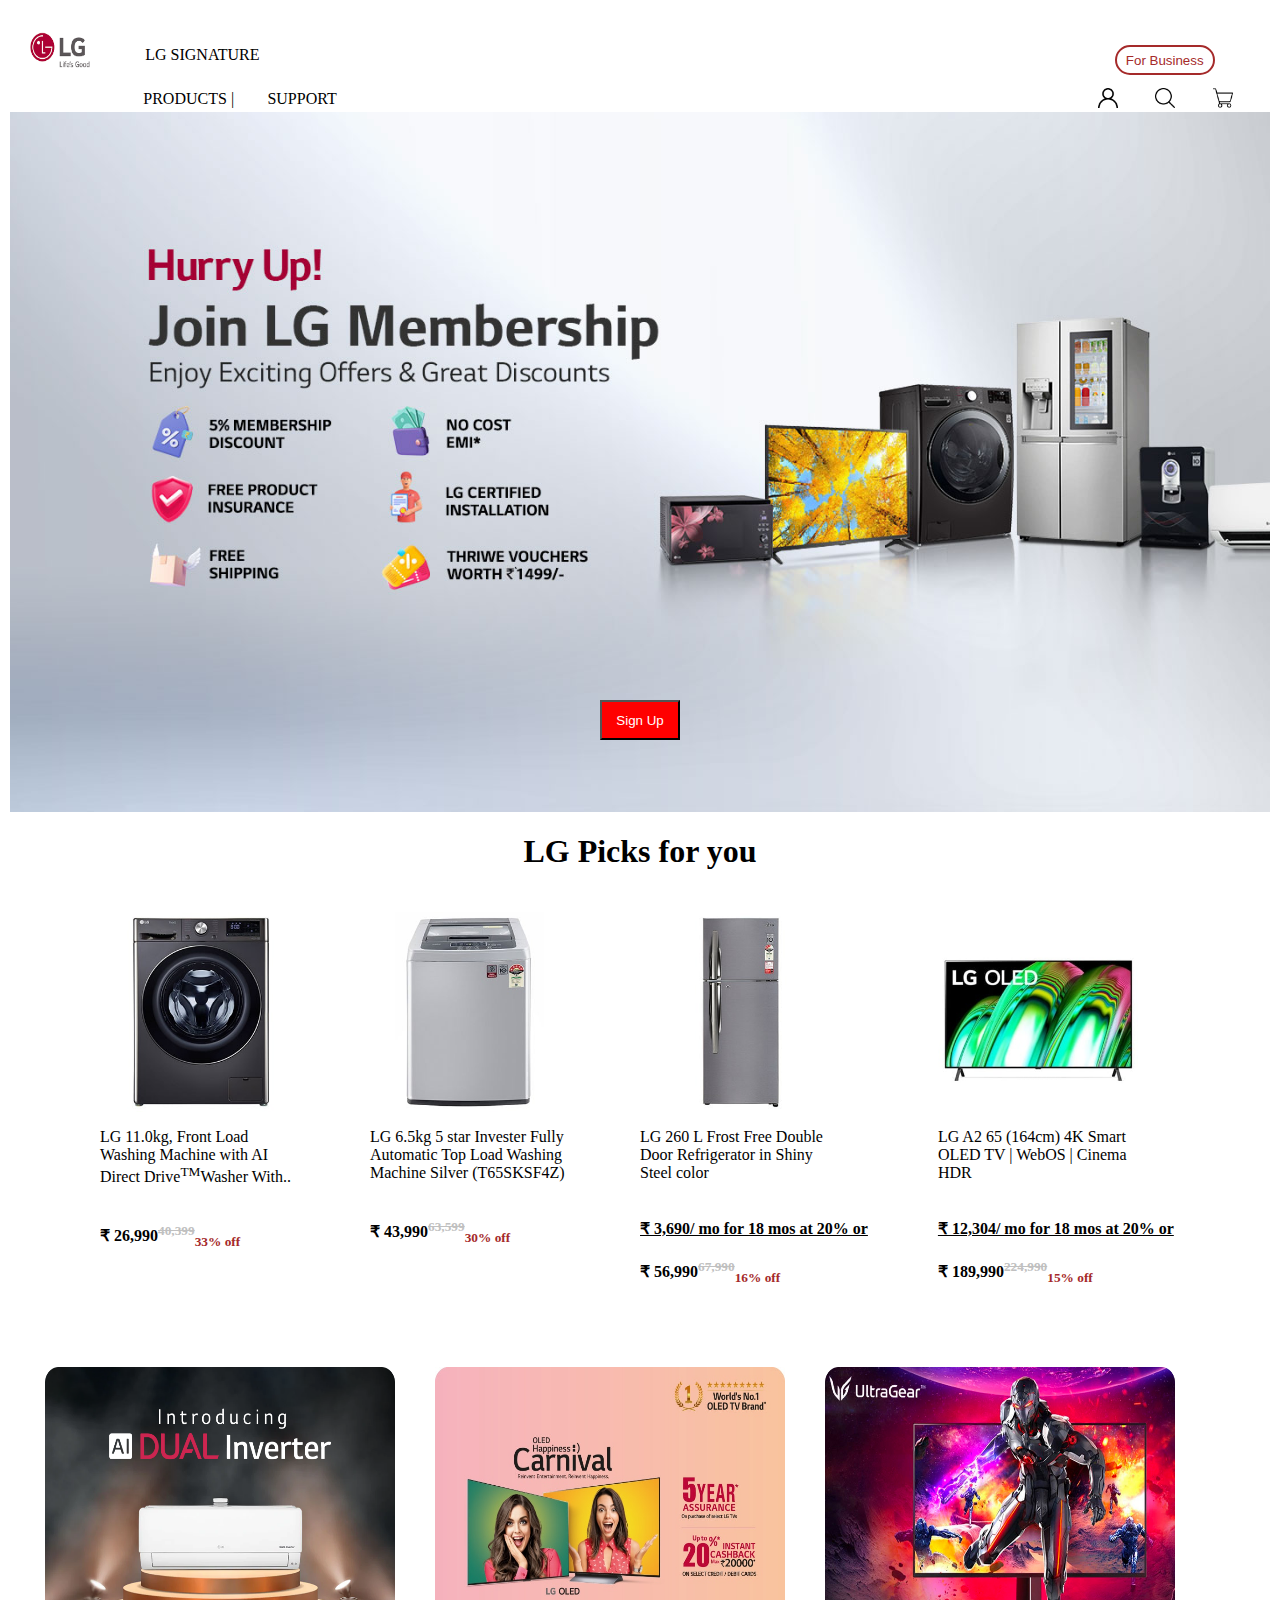
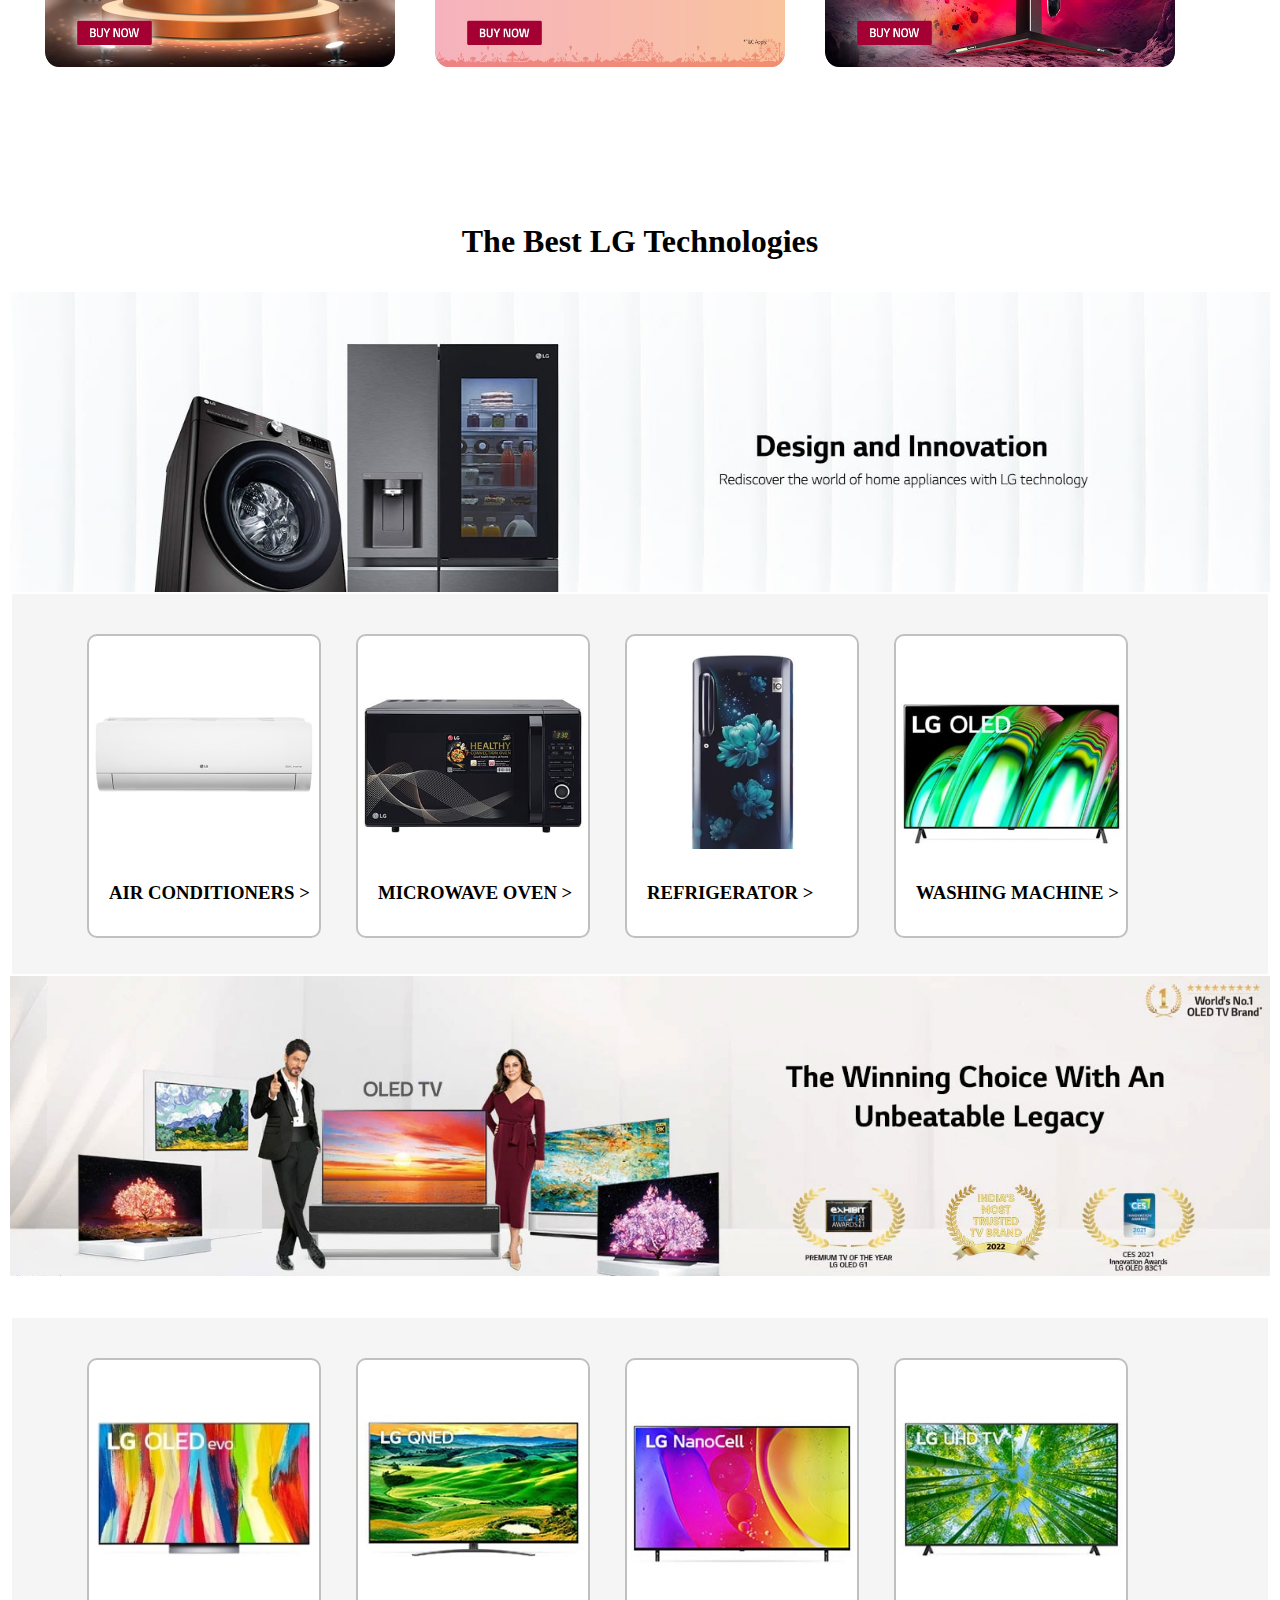
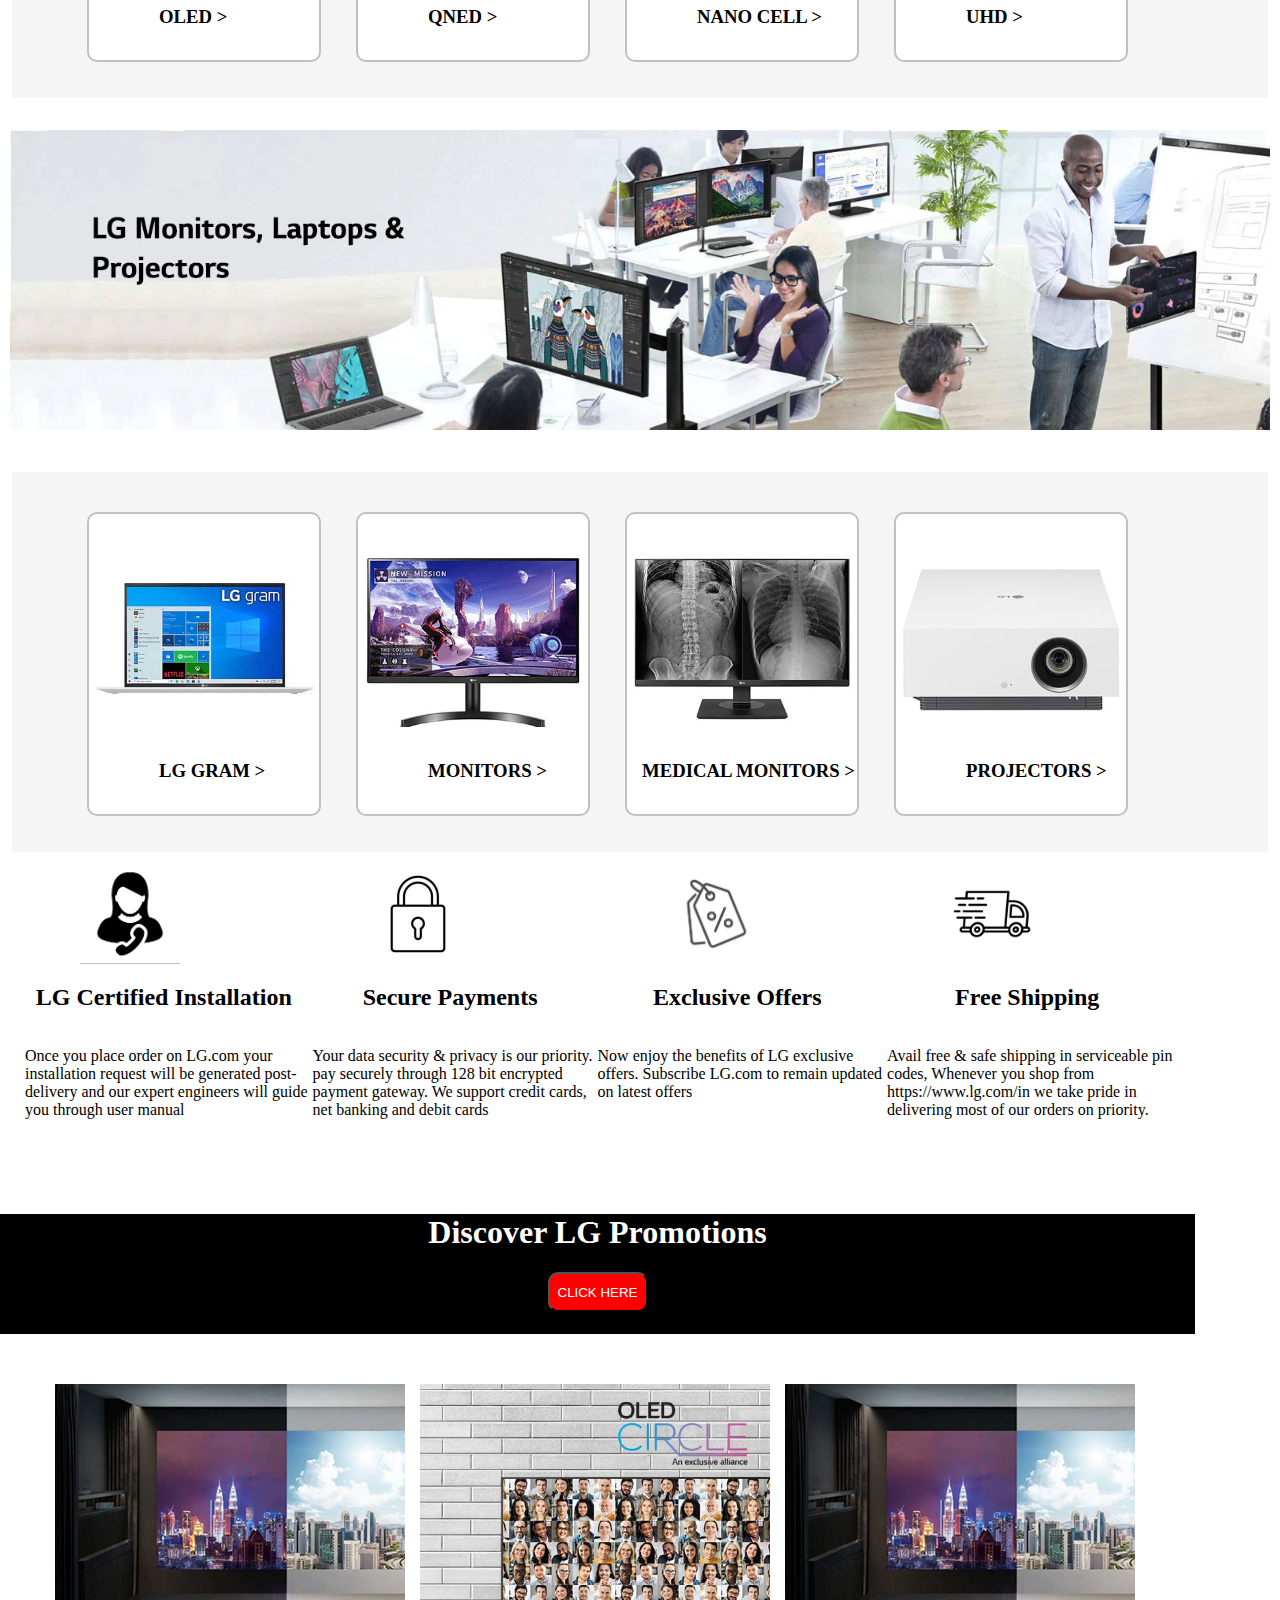
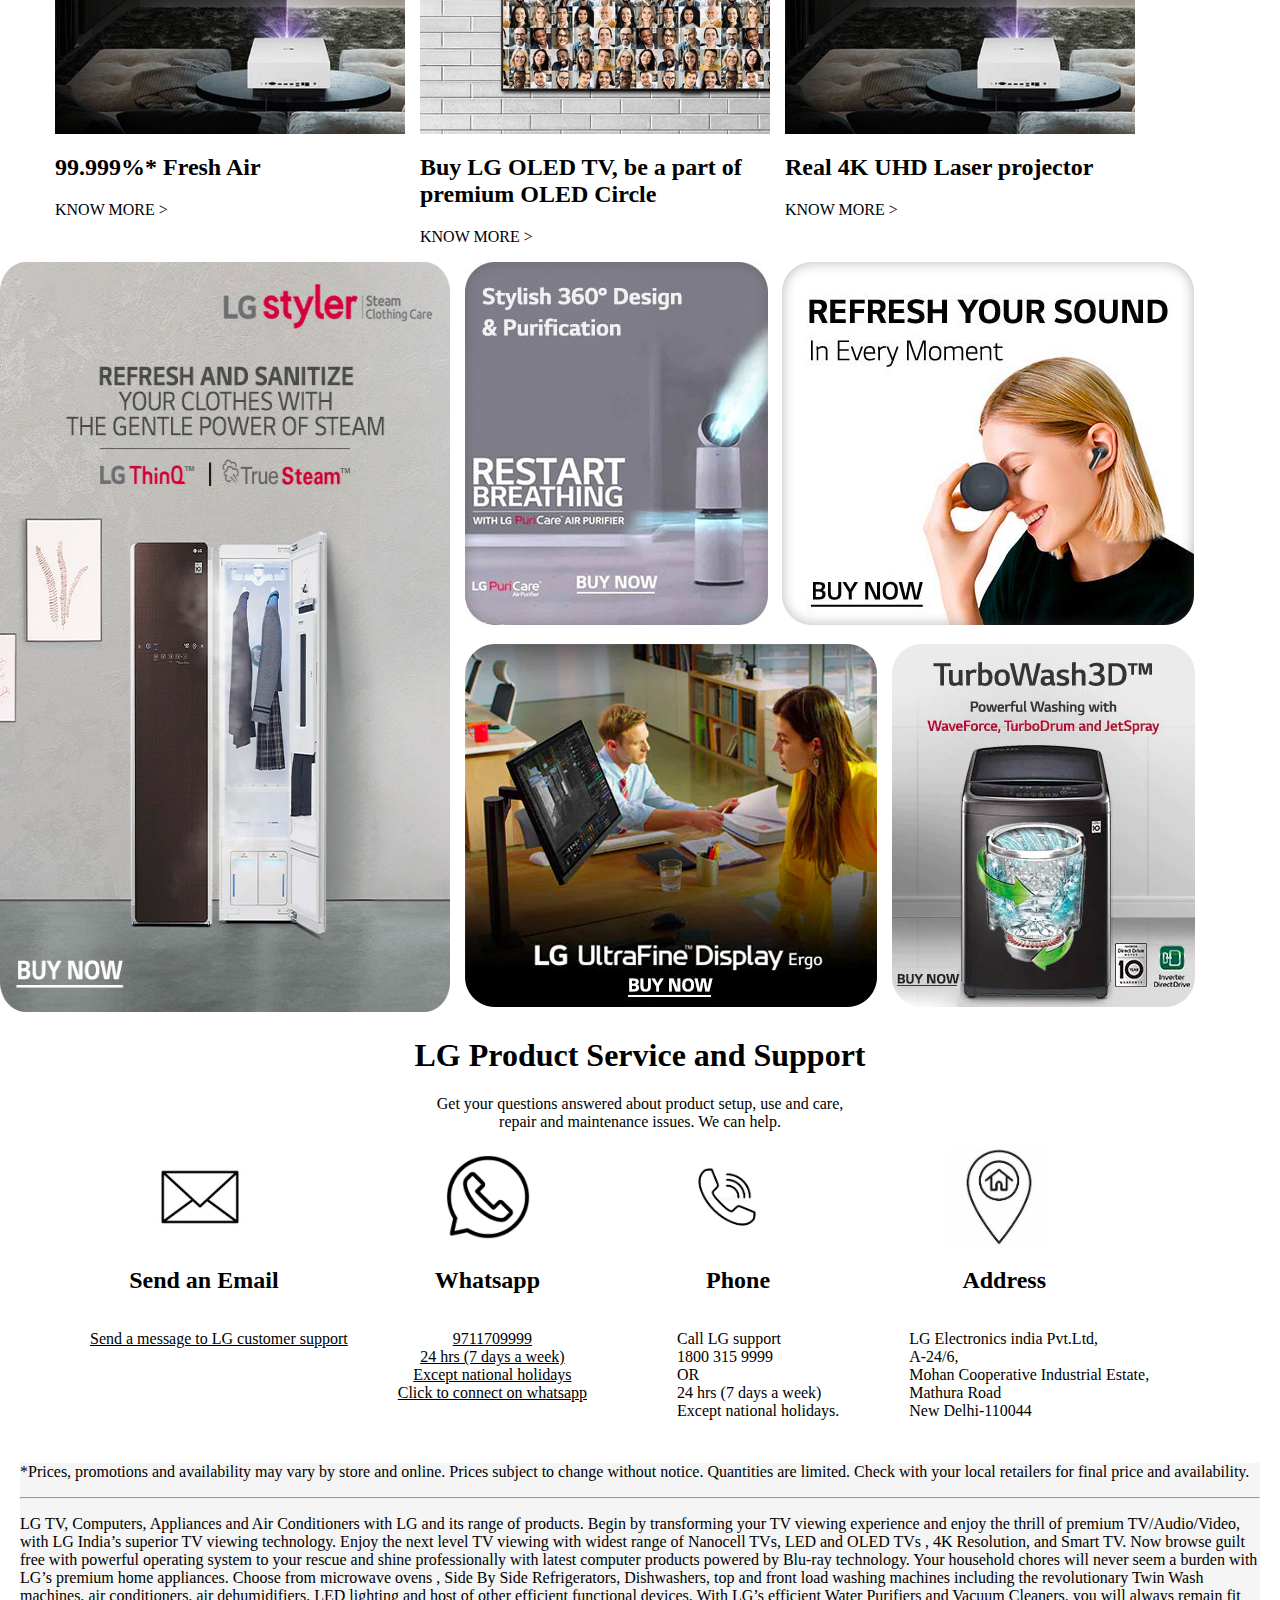
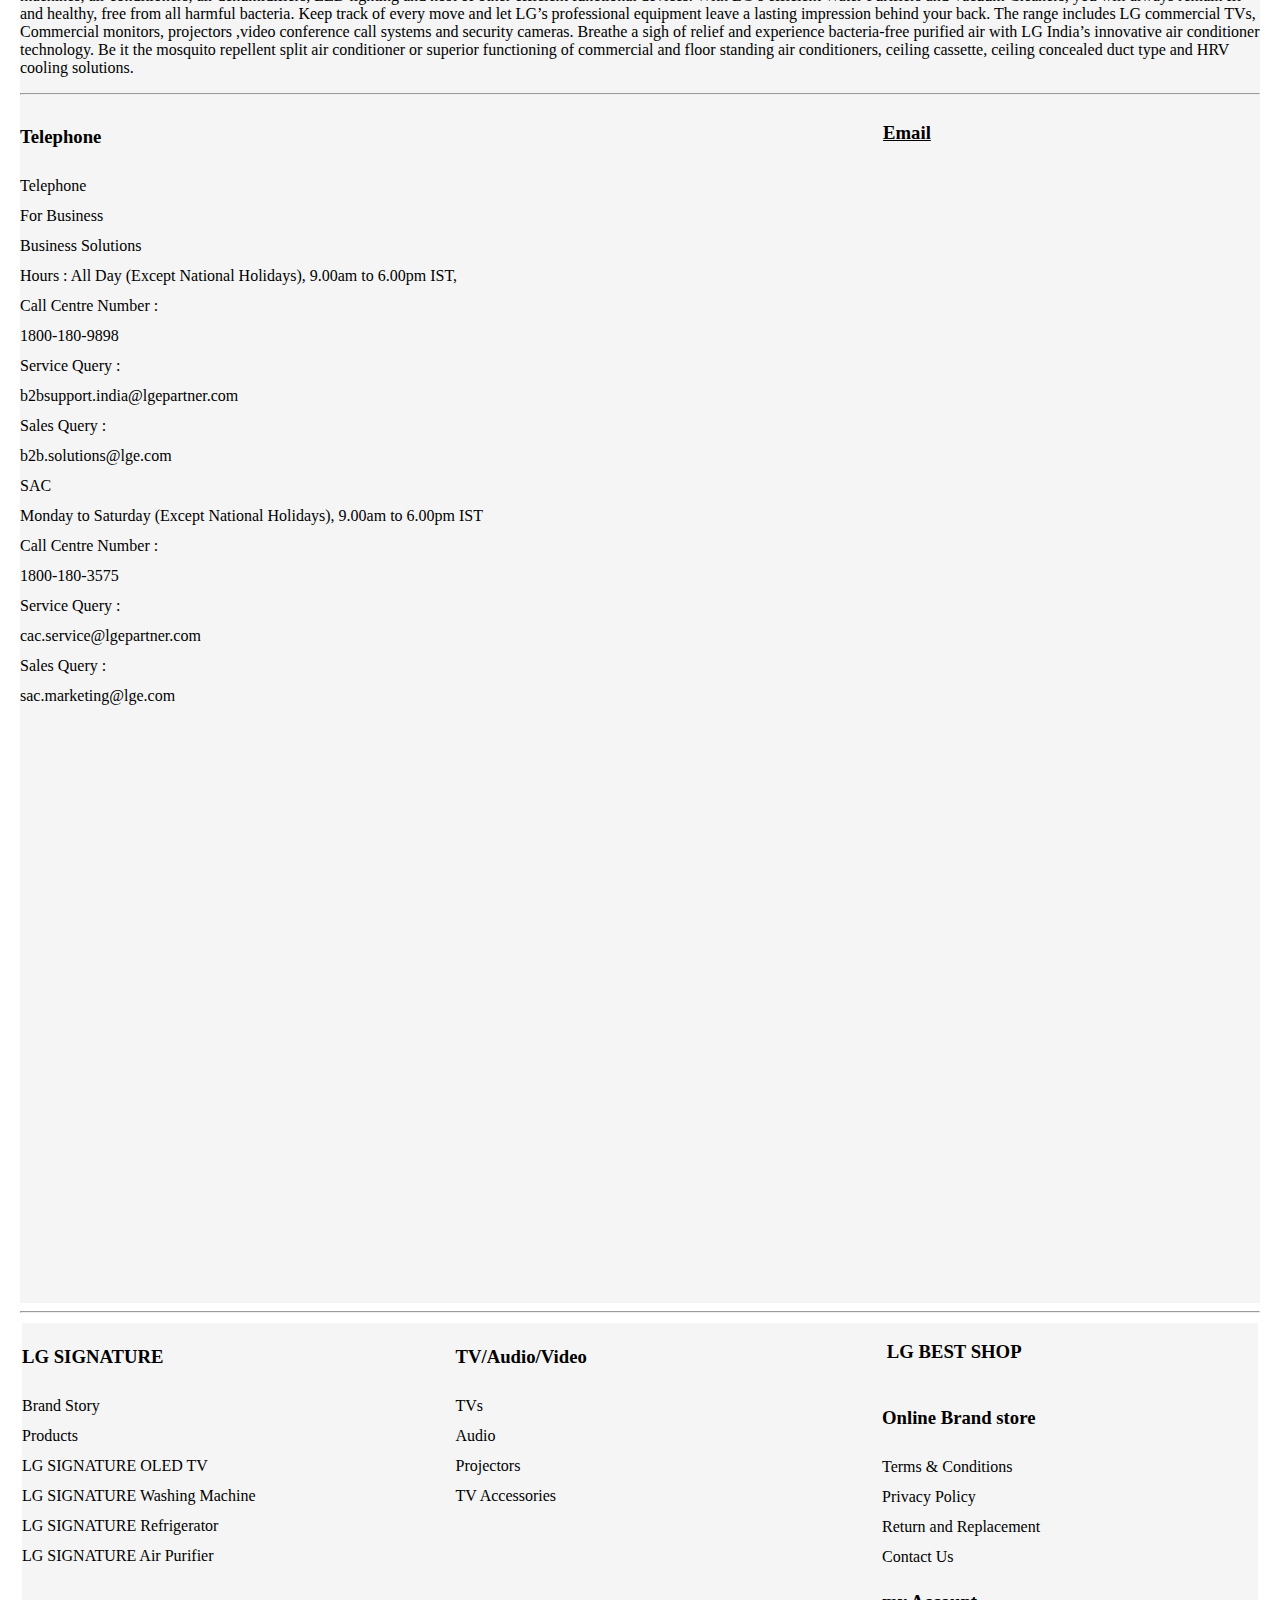
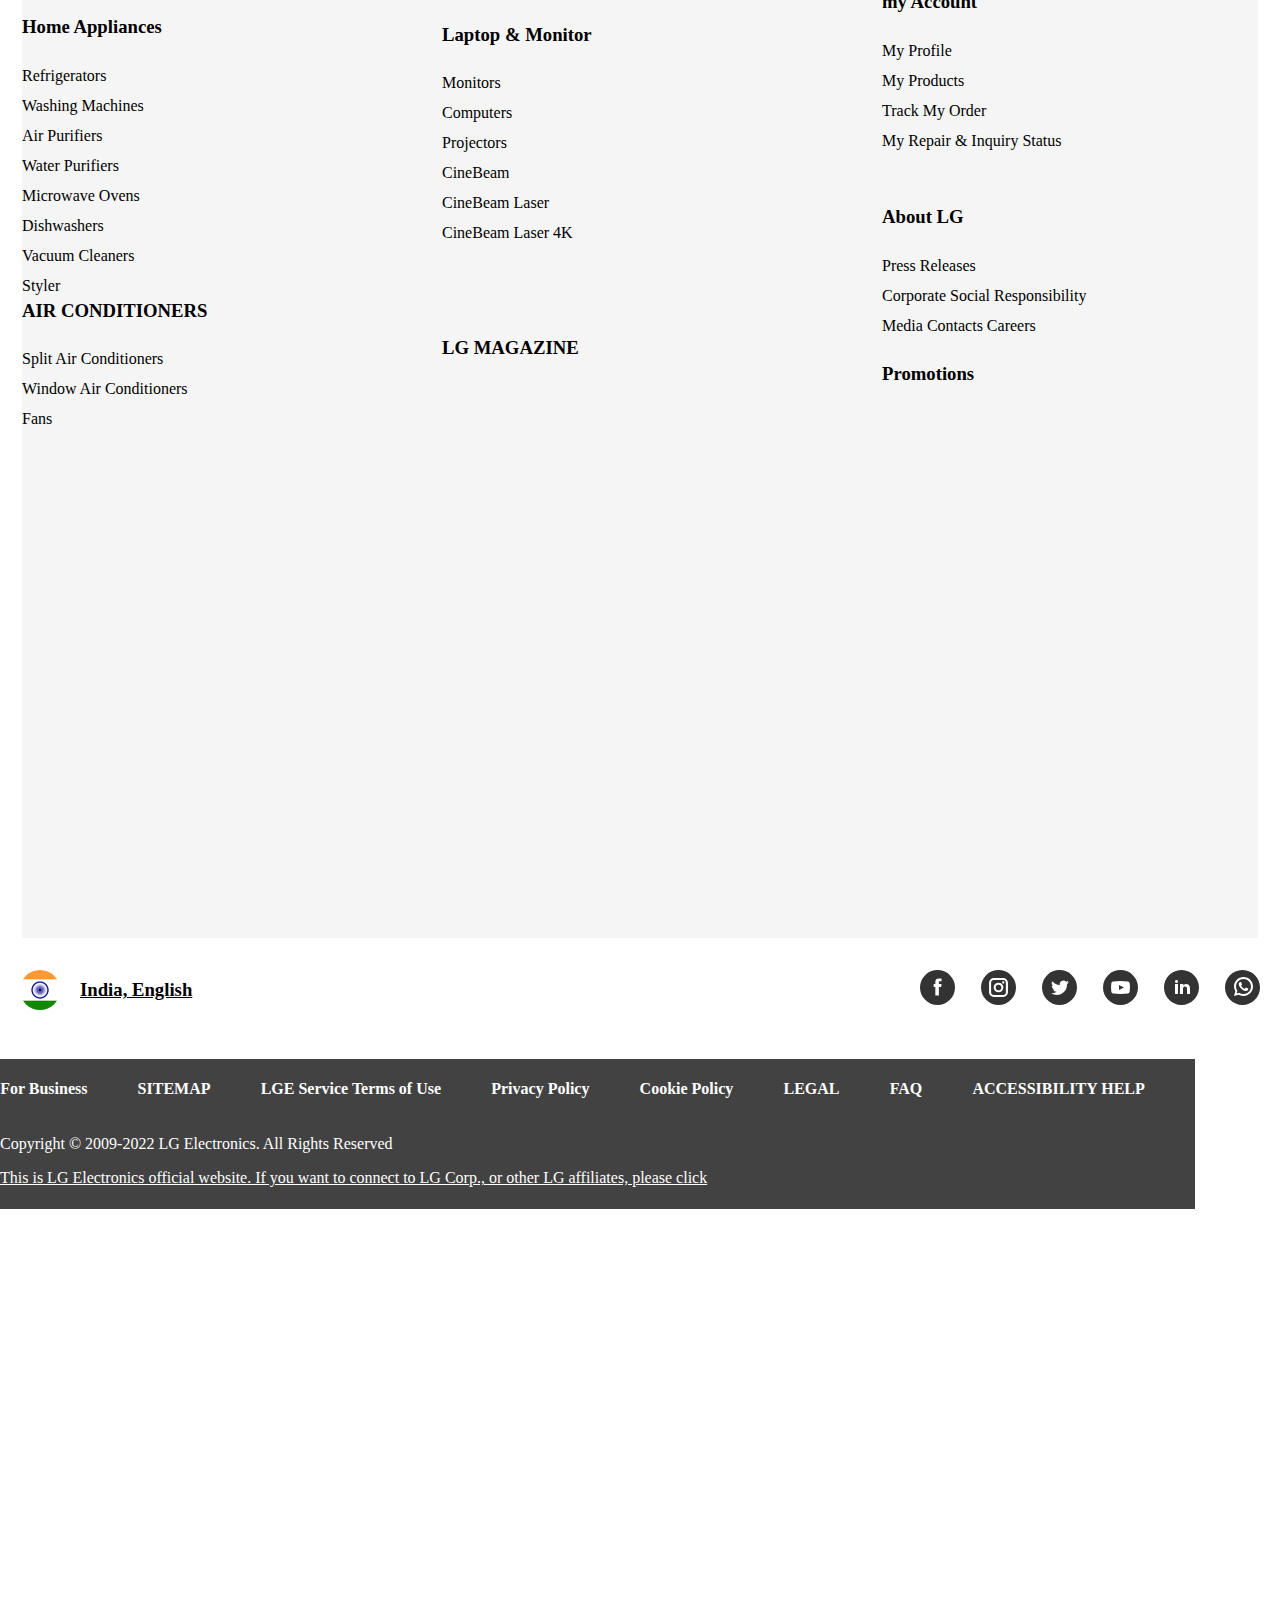
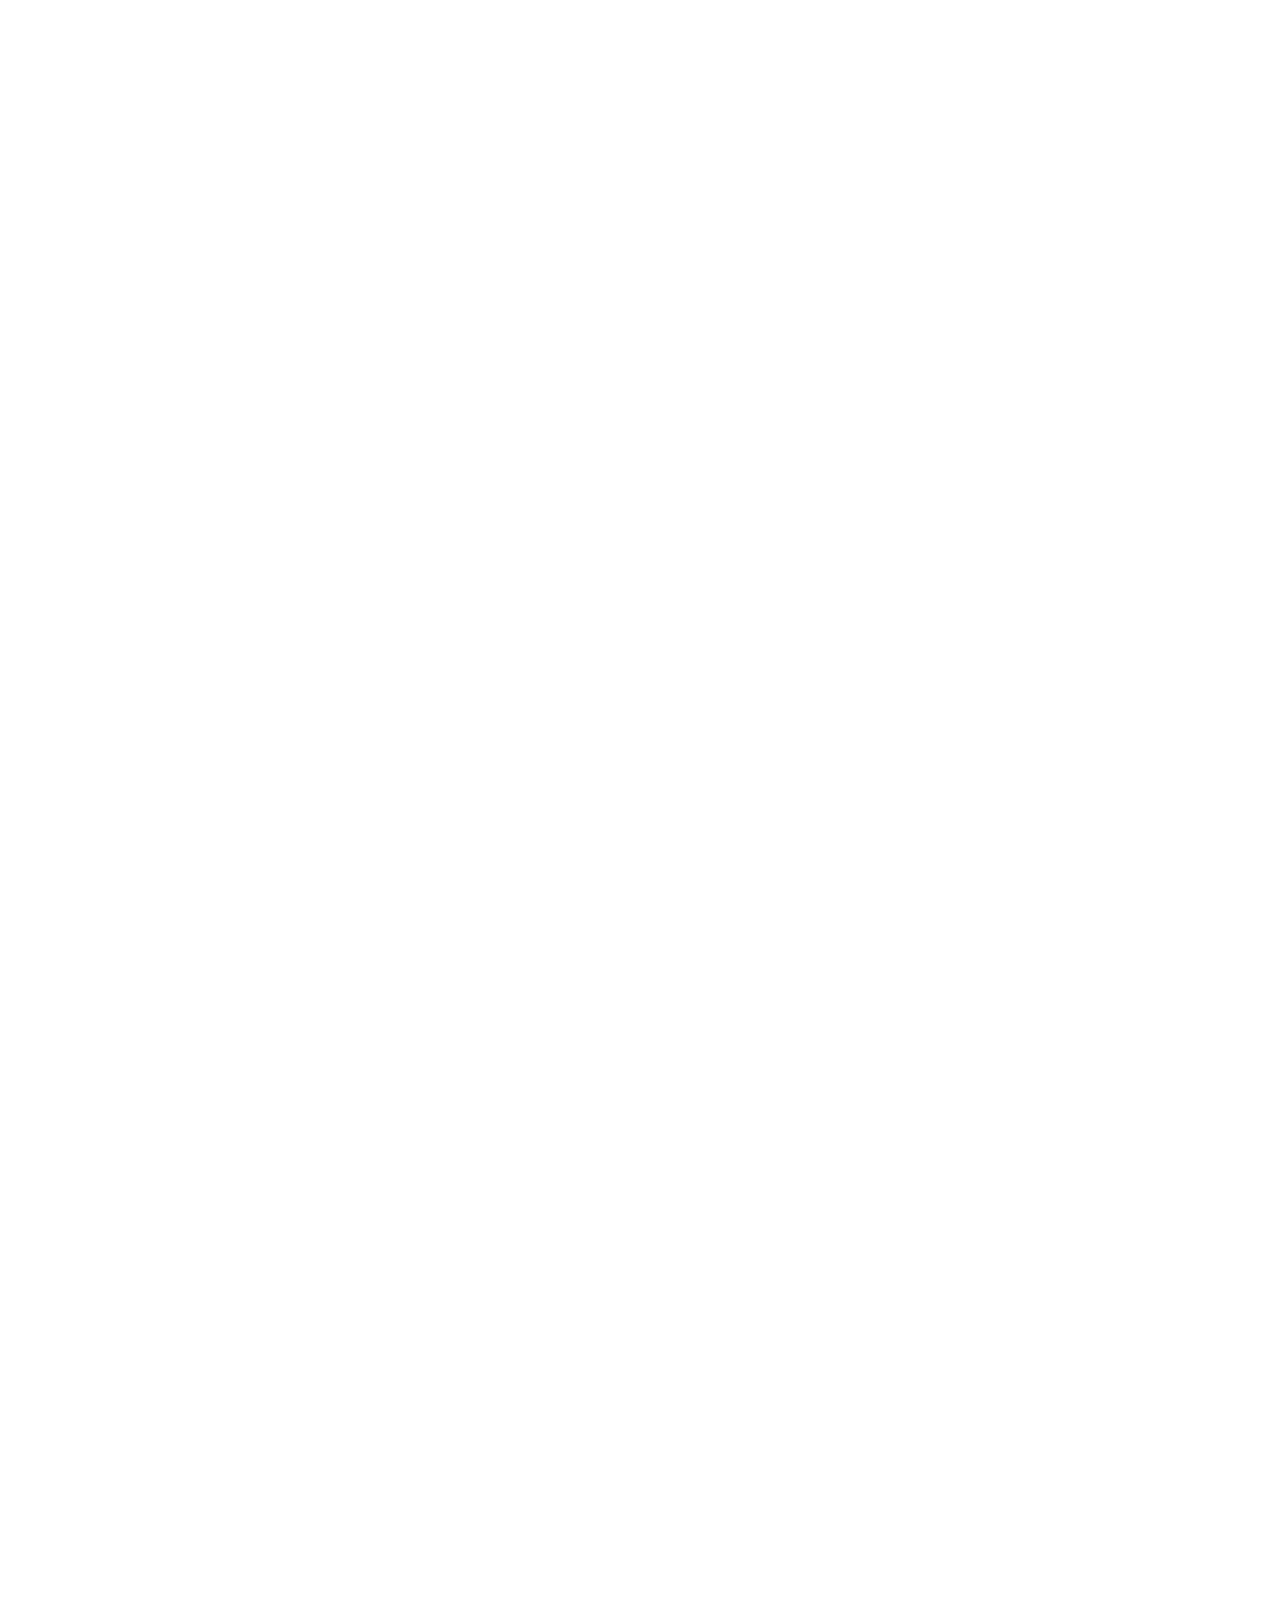
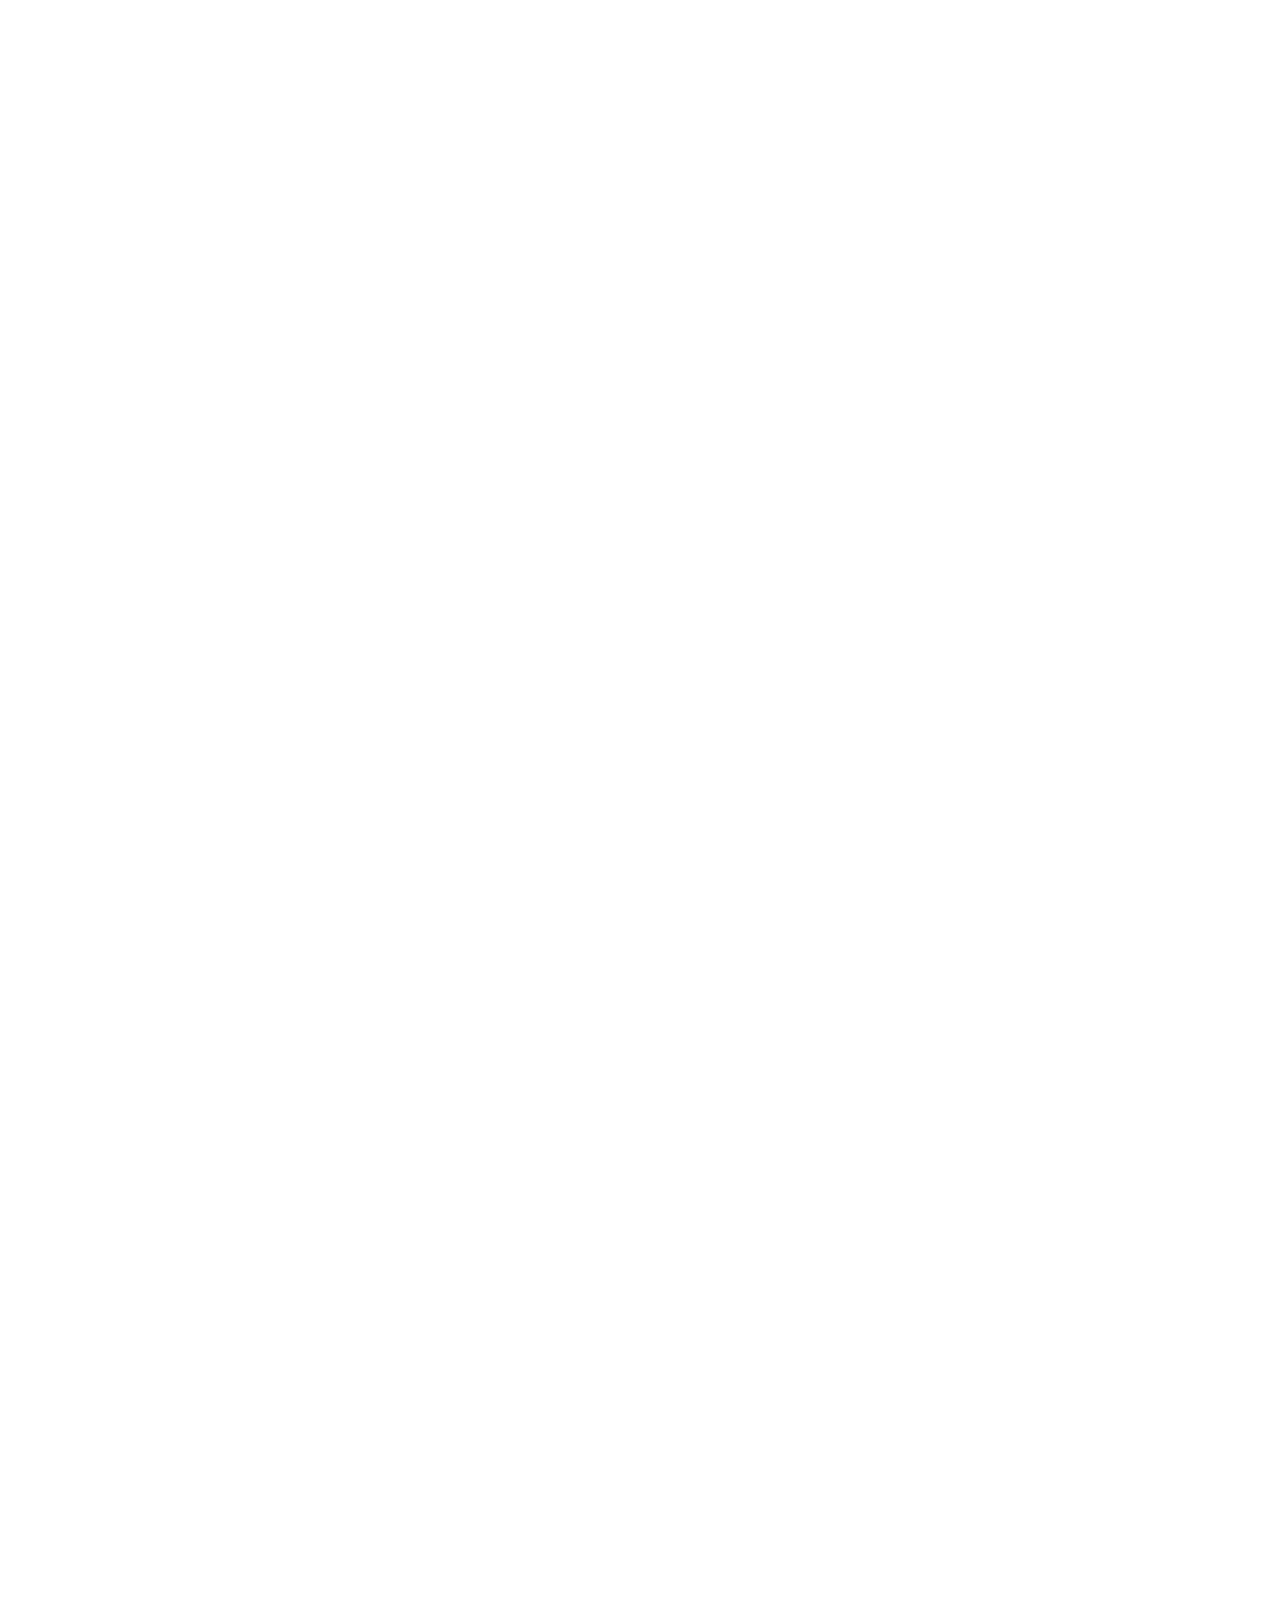
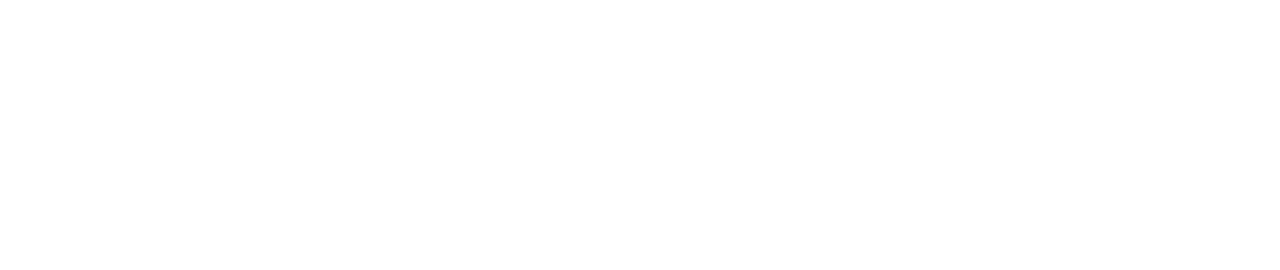
<file: index.html>
<!DOCTYPE html>
<html lang="en">
<head>
    <meta charset="UTF-8">
    <meta http-equiv="X-UA-Compatible" content="IE=edge">
    <meta name="viewport" content="width=device-width, initial-scale=1.0">
    <title>Document</title>
    <link rel="stylesheet" href="style.css">
</head>
<body>
    <div class="main-container">
        <div class="container1">
          <div class="logo">
             <img src="images/life.png" height="40" width="60">
          </div>
            <div class="container2">
                <div class="nav-container1">
                   <div class="left1"><p>LG SIGNATURE</p></div>
                   <div class="right1"><button style="border-radius:50px; color:brown;background-color:white; width:100px; height:30px; border:2px solid brown;">For Business</button></div>
                </div>
                <div class="nav-container2">
                  <div class="left2">
                       <div>PRODUCTS  | </div>
                       <div>SUPPORT</div>
                  </div>
                  <div class="right2">
                        <div><img class="dum0"  src="images/profile2.png" width="20" height="20"></div>
                        <div><img class="dum1" src="images/search.png"  width="20" height="20"></div>
                        <div><img class="dum2" src="images/cart2.png"  width="20" height="20"></div>
                  </div>
                </div>
            </div>
        </div>
        <div class="container3">
            <div class="box">
                <button style="background-color: red; color:white; height:40px; width:80px;">Sign Up</button>
            </div>   
        </div>
        <div class="container4">
              <h1>LG Picks for you</h1>
        </div>
        <div class="container5">
            <div class="image-container">
                <div class="image"></div>
                <div class="matter">
                    <p>LG 11.0kg, Front Load<br>Washing Machine with AI<br>Direct Drive<sup>TM</sup>Washer With..</p>
                </div>
                <div class="price">
                       <h4>₹ 26,990<sup style="text-decoration-line:line-through; color:silver;">40,399</sup><sub style="color:brown;">33% off</sub></h4>
                </div>
            </div>
            <div class="image-container">
                <div class="image2"></div>
                <div class="matter">
                    <p>LG 6.5kg 5 star Invester Fully<br> Automatic Top Load Washing<br>Machine Silver (T65SKSF4Z)</p>
                </div>
                <div class="price">
                    <h4>₹ 43,990<sup style="text-decoration-line:line-through; color:silver;">63,599</sup><sub style="color:brown;">30% off</sub></h4>
                </div> 
            </div>
            <div class="image-container">
                <div class="image3"></div>
                <div class="matter">
                    <p>LG 260 L Frost Free Double<br>Door Refrigerator in Shiny<br>Steel color</p>
                </div>
                <div class="price">
                    <h4 style="text-decoration-line:underline;">₹ 3,690/ mo for 18 mos at 20% or</h4>
                    <h4>₹ 56,990<sup style="text-decoration-line:line-through; color:silver;">67,990</sup><sub style="color:brown;">16% off</sub></h4>
                </div>  
            </div>
            <div class="image-container">
                <div class="image4"></div>
                <div class="matter">
                    <p>LG A2 65 (164cm) 4K Smart<br>OLED TV | WebOS | Cinema<br>HDR</p>
                </div>
                <div class="price">
                    <h4 style="text-decoration-line: underline;">₹ 12,304/ mo for 18 mos at 20% or</h4>
                    <h4>₹ 189,990<sup style="text-decoration-line:line-through; color:silver;">224,990</sup><sub style="color:brown;">15% off</sub></h4>
                </div>
            </div>    
        </div>
        <div class="container6">
             <div class="next-image">
                <img src="images/Creative.png" alt="" height="300px" width="350px">
             </div>
             <div class="next-image">
                <img src="images/carnival.jpg" alt="" height="300px" width="350px">
             </div>
             <div class="next-image">
                <img src="images/ultra.png" alt="" height="300px" width="350px">
             </div>
        </div>
        <div class="container7">
             <h1>The Best LG Technologies</h1>
        </div>
        <div class="container8">

        </div>
        <div class="container9">
            <div class="appliances">
                <div class="appliances-image1"></div>
                <div class="appliances-name">
                    <h3>AIR CONDITIONERS ></h3>
                </div>
            </div>
            <div class="appliances">
                <div class="appliances-image2"></div>
                <div class="appliances-name">
                    <h3>MICROWAVE OVEN ></h3>
                </div>
            </div>
            <div class="appliances">
                <div class="appliances-image3"></div>
                <div class="appliances-name">
                    <h3>REFRIGERATOR ></h3>
                </div>
            </div>
            <div class="appliances">
                <div class="appliances-image4"></div>
                <div class="appliances-name">
                    <h3>WASHING MACHINE ></h3>
                </div>
            </div>
        </div>
        <div class="container10">

        </div>
        <div class="container11">
            <div class="televisions">
                <div class="television-image1"></div>
                <div class="television-name">
                    <h3>OLED ></h3>
                </div>
            </div>
            <div class="televisions">
                <div class="television-image2"></div>
                <div class="television-name">
                    <h3>QNED ></h3>
                </div>
            </div>
            <div class="televisions">
                <div class="television-image3"></div>
                <div class="television-name">
                    <h3>NANO CELL ></h3>
                </div>
            </div>
            <div class="televisions">
                <div class="television-image4"></div>
                <div class="television-name">
                    <h3>UHD ></h3>
                </div>
            </div>
        </div>
        <div class="container12">

        </div>
        <div class="container13">
            <div class="monitors">
                <div class="monitor-image1"></div>
                <div class="monitor-name">
                    <h3>LG GRAM ></h3>
                </div>
            </div>
            <div class="monitors">
                <div class="monitor-image2"></div>
                <div class="monitor-name">
                    <h3>MONITORS ></h3>
                </div>
            </div>
            <div class="monitors">
                <div class="monitor-image3"></div>
                <div class="monitor-name">
                    <h3 style="margin-left:-55px;">MEDICAL MONITORS ></h3>
                </div>
            </div>
            <div class="monitors">
                <div class="monitor-image4"></div>
                <div class="monitor-name">
                    <h3>PROJECTORS ></h3>
                </div>
            </div>
        </div>
        <div class="container14">
             <div class="icon-container">
                <div class="icon1"></div>
                <div class="icon-heading">
                    <h2>LG Certified Installation</h2>
                </div>
                <div class="icon-matter">
                     <p style="text-align:left;">Once you place order on LG.com your<br>installation request will be generated post-<br>delivery and our expert engineers will guide<br style="text-align:justify;">you through user manual </p>
                </div>
             </div>
             <div class="icon-container">
                <div class="icon2"></div>
                <div class="icon-heading">
                    <h2>Secure Payments</h2>
                </div>
                <div class="icon-matter">
                     <p>Your data security & privacy is our priority.<br>pay securely through 128 bit encrypted<br>payment gateway. We support credit cards,<br>net banking and debit cards</p>
                 </div>
             </div>
             <div class="icon-container">
                <div class="icon3"></div>
                <div class="icon-heading">
                    <h2>Exclusive Offers</h2>
                </div>
                <div class="icon-matter">
                    <p>Now enjoy the benefits of LG exclusive<br>offers. Subscribe LG.com to remain updated<br>on latest offers</p>
                 </div>
             </div>
             <div class="icon-container">
                <div class="icon4"></div>
                <div class="icon-heading">
                    <h2>Free Shipping</h2>
                </div>
                <div class="icon-matter">
                    <p>Avail free & safe shipping in serviceable pin<br>codes, Whenever you shop from<br>https://www.lg.com/in we take pride in<br>delivering most of our orders on priority.</p>
                </div>
        </div>
        <div class="container16">
            <div class="text">
                <h1>Discover LG Promotions</h1>
                <button style="border-radius:10px; width:100px; height:40px; color:white; background-color: red;">CLICK HERE</button>
            </div>
        </div>
        <div class="container17">
            <div class="box1">
                <div class="box-image1"></div>
                <div class="box-heading">
                    <h2>99.999%* Fresh Air</h2>
                    <p>KNOW MORE ></p>
                </div>
            </div>
            <div class="box1">
                <div class="box-image2"></div>
                <div class="box-heading">
                    <h2>Buy LG OLED TV, be a part of<br> premium OLED Circle</h2>
                    <p>KNOW MORE ></p>
                </div>
            </div>
            <div class="box1">
                <div class="box-image3"></div>
                <div class="box-heading">
                    <h2>Real 4K UHD Laser projector</h2>
                    <p>KNOW MORE ></p>
                </div>
            </div>
        </div>
        <div class="container18">
            <div class="product0">
                <img src="images/refresh.png" width="450" height="750">
            </div>
              <div class="product1">
                  <img src="images/purifier.jpg">
              </div>
              <div class="product2">
                  <img src="images/sound.png">
              </div>
              <div class="product3">
                  <img src="images/display.png">
              </div>
              <div class="product4">
                  <img src="images/turbowash.png">
              </div>
        </div>
        <div class="container19">
            <h1>LG Product Service and Support</h1>
            <p>Get your questions answered about product setup, use and care,<br>repair and maintenance issues. We can help.</p>
        </div> 
        <div class="container20">
            <div class="media-container">
                <div class="media1"></div>
                <div class="media-heading1">
                    <h2>Send an Email</h2>
                </div>
                <div class="media-matter1">
                     <p style="text-decoration-line: underline;">Send a message to LG customer support</p>
                </div>
             </div>
             <div class="media-container">
                <div class="media2"></div>
                <div class="media-heading2">
                    <h2>Whatsapp</h2>
                </div>
                <div class="media-matter2">
                     <p style="text-decoration-line: underline; text-align: center;">9711709999<br>24 hrs (7 days a week)<br>Except national holidays<br>Click to connect on whatsapp</p>
                </div>
             </div>
             <div class="media-container">
                <div class="media3"></div>
                <div class="media-heading3">
                    <h2>Phone</h2>
                </div>
                <div class="media-matter3">
                     <p style="text-decoration-line: underline; text-align:center;"></p>Call LG support<br>1800 315 9999<br>OR<br>24 hrs (7 days a week)<br>Except national holidays.</p>
                </div>
             </div>
             <div class="media-container">
                <div class="media4"></div>
                <div class="media-heading4">
                    <h2>Address</h2>
                </div>
                <div class="media-matter4">
                     <p style="text-decoration-line: underline; text-align:center;"></p>LG Electronics india Pvt.Ltd,<br>A-24/6,<br>Mohan Cooperative Industrial Estate,<br>Mathura Road<br>New Delhi-110044</p>
                </div>
             </div>
        </div>
        <div class="container21">
            <div class="para">
                <p>*Prices, promotions and availability may vary by store and online. Prices subject to change without notice. Quantities are limited. Check with your local retailers for final price and availability.</p>
            <hr>
            <p>LG TV, Computers, Appliances and Air Conditioners with LG and its range of products. Begin by transforming your TV viewing experience and enjoy the thrill of premium TV/Audio/Video, with LG India’s superior TV viewing technology. Enjoy the next level TV viewing with widest range of Nanocell TVs, LED and OLED TVs , 4K Resolution, and Smart TV. Now browse guilt free with powerful operating system to your rescue and shine professionally with latest computer products powered by Blu-ray technology. Your household chores will never seem a burden with LG’s premium home appliances. Choose from microwave ovens , Side By Side Refrigerators, Dishwashers, top and front load washing machines including the revolutionary Twin Wash machines, air conditioners, air dehumidifiers, LED lighting and host of other efficient functional devices. With LG’s efficient Water Purifiers and Vacuum Cleaners, you will always remain fit and healthy, free from all harmful bacteria. Keep track of every move and let LG’s professional equipment leave a lasting impression behind your back. The range includes LG commercial TVs, Commercial monitors, projectors ,video conference call systems and security cameras. Breathe a sigh of relief and experience bacteria-free purified air with LG India’s innovative air conditioner technology. Be it the mosquito repellent split air conditioner or superior functioning of commercial and floor standing air conditioners, ceiling cassette, ceiling concealed duct type and HRV cooling solutions.</p>
            <hr>
            </div>
            <div class="head">
                <div class="heading1">
                      <h3>Telephone</h3>
                      <p>Telephone<br>
                      For Business<br>
                      Business Solutions<br>
                      Hours : All Day (Except National Holidays), 9.00am to 6.00pm IST,<br>
                      Call Centre Number :<br>
                      1800-180-9898 <br>
                      Service Query :<br>
                      b2bsupport.india@lgepartner.com<br>
                      Sales Query :<br>
                      b2b.solutions@lge.com<br>
                      SAC<br>
                      Monday to Saturday (Except National Holidays), 9.00am to 6.00pm IST<br>
                      Call Centre Number :<br>
                      1800-180-3575<br>
                      Service Query :<br>
                      cac.service@lgepartner.com<br>
                      Sales Query :<br>
                      sac.marketing@lge.com</p>
                </div>
                 <div class="heading2">
                       <h3 style="text-decoration-line:underline;">Email</h3>
                 </div>
            </div>
        </div>
        <hr>
        <div class="container22">
            <div class="heading3">
                <h3>LG SIGNATURE</h3>
                <p>Brand Story<br>
                 Products<br>
                 LG SIGNATURE OLED TV<br>
                 LG SIGNATURE Washing Machine<br>
                 LG SIGNATURE Refrigerator<br>
                 LG SIGNATURE Air Purifier</p>
            </div>
            <div class="heading4">
                 <h3>TV/Audio/Video</h3>
                 <p>TVs<br>
                     Audio<br>
                     Projectors<br>
                     TV Accessories</p>
            </div>
            <div class="heading5">
                 <h3>LG BEST SHOP</h3>
            </div>
            <div class="heading6">
                 <h3>Online Brand store</h3>
                 <p>Terms & Conditions<br>
                     Privacy Policy<br>
                     Return and Replacement<br>
                     Contact Us</p>
            </div>
            <div class="heading7">
                <h3>Home Appliances</h3>
                <p>Refrigerators<br>
                    Washing Machines<br>
                    Air Purifiers<br>
                    Water Purifiers<br>
                    Microwave Ovens<br>
                    Dishwashers<br>
                    Vacuum Cleaners<br>
                    Styler</p>
            </div>
            <div class="heading8">
                <h3>Laptop & Monitor</h3>
                <p>Monitors<br>
                    Computers<br>
                    Projectors<br>
                    CineBeam<br>
                    CineBeam Laser<br>
                    CineBeam Laser 4K</p>
            </div>
            <div class="heading9">
                <h3>my Account</h3>
                <p> My Profile<br>
                    My Products<br>
                    Track My Order<br>
                    My Repair & Inquiry Status</p>
            </div>
            <div class="heading10">
                <h3>AIR CONDITIONERS</h3>
                <p>Split Air Conditioners<br>
                    Window Air Conditioners<br>
                    Fans
                    </p>
            </div>
            <div class="heading11">
                <h3> LG MAGAZINE</h3>
            </div>
            <div class="heading12">
                <h3>About LG</h3>
                <p>Press Releases<br>
                    Corporate Social Responsibility<br>
                    Media Contacts
                    Careers</p>
            </div>
            <div class="heading13">
                <h3>Promotions</h3>
            </div>
        </div>
        <div class="container23">
            <div class="india-logo">
                <!-- <img src="images/india.png"> -->
            </div>
            <div class="india-matter">
                <h3 style="text-decoration-line:underline">India, English</h3>
            </div>
            <div class="socialmedia-logo">
                <i><img src="images/facebook.svg"></i>
                <i><img src="images/insta.svg"></i>
                <i><img src="images/twit.svg"></i>
                <i><img src="images/utube.svg"></i>
                <i><img src="images/linkedin.svg"></i>
                <i><img src="images/whats.svg"></i>
            </div>
        </div>
        <div class="container24">
            <div class="nav-element">
                <h4>For Business</h4>
                <h4>SITEMAP</h4>
                <h4>LGE Service Terms of Use</h4>
                <h4>Privacy Policy</h4>
                <h4>Cookie Policy</h4>
                <h4>LEGAL</h4>
                <h4>FAQ</h4>
                <h4>ACCESSIBILITY HELP</h4>
            </div>
            <div class="parag">
                <p>Copyright © 2009-2022 LG Electronics. All Rights Reserved</p>
                <p style="text-decoration-line:underline;">This is LG Electronics official website. If you want to connect to LG Corp., or other LG affiliates, please click</p>
            </div>
        </div>
    </div>
</body>
</html>
</file>
<file: style.css>
.main-container{
    border:2px solid white;
    height:1450vh;
}

.logo{
    /* border:2px solid yellow; */
    height:10vh;
    padding:20px;
    
}
.container2{
    /* border:2px solid green; */
    /* width:1000px; */
    margin-left: 100px;
    margin-top: -100px;
}
.nav-container1{
    /* border:2px solid pink; */
    display:flex;
    justify-content: space-evenly;
    /* margin-left:150px;
    margin-top: -90px; */
}  
.left1{
   /* border:2px solid pink; */
   display:flex;
   flex-direction: row;
   margin-top: -10px;
   margin-left:-20px;
}
.right1{
    /* border:2px solid yellow; */
    color:brown;
    margin-top:5px;
    margin-left:800px;
}
.nav-container2{
     /* border:2px solid blue; */
    display:flex;
    flex-direction: column;
    justify-content: space-evenly;
    /* border:2px solid blue; */
}
.left2{
    display:flex;
    flex-direction: row;
    justify-content: space-evenly;
    padding-right:900px;
    margin-top:10px;
    /* padding-right:10px; */
}
.right2{
    display:flex;
    flex-direction: row;
    justify-content: space-evenly;
    padding-left:950px;
    margin-top:-20px;
}
.container3{
    /* border:2px solid red; */
    background-image: url("images/lg.jpg");
    background-size: cover;
    background-repeat: no-repeat;
    height:700px;
}
.box{
    position:absolute;
    top:700px;
    left:600px;
}
.container4{
    text-align: center;
    justify-content: center;
}
.container5{
    /* border: 2px solid green; */
    height:430px;
    padding:20px;
}
.image-container{
    /* border: 2px solid blue; */
    width:200;
    display:flex;
    flex-direction: column;
    float:left;
    justify-content: space-evenly;
    margin-left: 70px;
    /* position:relative; */
}
.image{
   background-image: url("images/washing.jpg");
   background-repeat: no-repeat;
   background-size: cover;
   height:200px;
   width:200px;

}
.price{
    /* display: flex;
    flex-direction: row; */
    float:left;
}
.image2{
   background-image: url("images/automatic.jpg");
   background-repeat: no-repeat;
   background-size: cover;
   height:200px;
   width:200px;
}
.image3{
   background-image: url("images/fridge.jpg");
   background-repeat: no-repeat;
   background-size: cover;
   height:200px;
   width:200px;
}
.image4{
   background-image: url("images/tv.jpg");
   background-repeat: no-repeat;
   background-size: cover;
   height:200px;
   width:200px;
}
.container6{
    /* border:2px solid pink; */
    height:430px;
    /* display: grid;
    grid-template-columns: repeat(3,1fr); */
}
.next-image{
    float:left;
    padding:5px;
    margin-left:30px;
}
.container7{
    /* border:2px solid green; */
    padding:10px;
    text-align: center;
}
.container8{
    background-image: url("images/technology.jpg");
    background-repeat: no-repeat;
    background-size: cover;
    height:300px;
}
.container9{
    border:2px solid white;
    background-color: whitesmoke;
    height:300px;
    padding:40px;
}
.appliances{
    border:2px solid silver;
    background-color: white;
    display:flex;
    flex-direction: column;
    float:left;
    justify-content: space-evenly;
    margin-left: 35px;
    height:300px;
    width:230px;
    border-radius: 10px;

}
.appliances-image1{
    background-image: url("images/ac.jpg");
    background-repeat: no-repeat;
    background-size: cover;
    height:200px;
    width:200px;
    padding-left: 30px;
}
.appliances-image2{
    background-image: url("images/mo.jpg");
    background-repeat: no-repeat;
    background-size: cover;
    height:200px;
    width:200px;
    padding-left: 30px;
}
.appliances-image3{
    background-image: url("images/refrigerator.jpg");
    background-repeat: no-repeat;
    background-size: cover;
    height:200px;
    width:200px;
    padding-left: 30px;
}
.appliances-image4{
    background-image: url("images/tv.jpg");
    background-repeat: no-repeat;
    background-size: cover;
    height:200px;
    width:200px;
    padding-left: 30px;
}
.appliances-name{
    padding-left:20px;
    /* display:flex;
    flex-direction: column; */
}
.container10{
    background-image: url("images/background.jpg");
    background-repeat: no-repeat;
    background-size: cover;
    height:300px;
}
.container11{
    border:2px solid white;
    background-color: whitesmoke;
    height:300px;
    padding:40px;
    margin-top:40px;
}
.televisions{
    border:2px solid silver;
    background-color: white;
    display:flex;
    flex-direction: column;
    float:left;
    justify-content: space-evenly;
    margin-left: 35px;
    height:300px;
    width:230px;
    border-radius: 10px;

}
.television-image1{
    background-image: url("images/oled.jpg");
    background-repeat: no-repeat;
    background-size: cover;
    height:200px;
    width:200px;
    padding-left: 30px;
}
.television-image2{
    background-image: url("images/qned.jpg");
    background-repeat: no-repeat;
    background-size: cover;
    height:200px;
    width:200px;
    padding-left: 30px;
}
.television-image3{
    background-image: url("images/nanocell.jpg");
    background-repeat: no-repeat;
    background-size: cover;
    height:200px;
    width:200px;
    padding-left: 30px;
}
.television-image4{
    background-image: url("images/uhd.jpg");
    background-repeat: no-repeat;
    background-size: cover;
    height:200px;
    width:200px;
    padding-left: 30px;
}
.television-name{
    padding-left:70px;
    /* display:flex;
    flex-direction: column; */
}
.container12{
    background-image: url("images/projector.jpg");
    background-repeat: no-repeat;
    background-size: cover;
    background-color: white;
    margin-top:30px;
    height:300px;
}
.container13{
    border:2px solid white;
    background-color: whitesmoke;
    height:300px;
    padding:40px;
    margin-top:40px;
}
.monitors{
    border:2px solid silver;
    background-color: white;
    display:flex;
    flex-direction: column;
    float:left;
    justify-content: space-evenly;
    margin-left: 35px;
    height:300px;
    width:230px;
    border-radius: 10px;

}
.monitor-image1{
    background-image: url("images/gram.jpg");
    background-repeat: no-repeat;
    background-size: cover;
    height:200px;
    width:200px;
    padding-left: 30px;
}
.monitor-image2{
    background-image: url("images/monitor.jpg");
    background-repeat: no-repeat;
    background-size: cover;
    height:200px;
    width:200px;
    padding-left: 30px;
}
.monitor-image3{
    background-image: url("images/medical.jpg");
    background-repeat: no-repeat;
    background-size: cover;
    height:200px;
    width:200px;
    padding-left: 30px;
}
.monitor-image4{
    background-image: url("images/projecting.jpg");
    background-repeat: no-repeat;
    background-size: cover;
    height:200px;
    width:200px;
    padding-left: 30px;
}
.monitor-name{
    padding-left:70px;
    /* display:flex;
    flex-direction: column; */
}
.container14{
    /* border: 2px solid green; */
    height:300px;
    padding:10px;
}
.icon-container{
    /* border: 2px solid blue; */
    display:flex;
    flex-direction: column;
    float:left;
    justify-content: space-evenly;
    /* margin-left: 6px; */
}
.icon1{
   background-image: url("images/contact.png");
   background-repeat: no-repeat;
   background-size: cover;
   height:100px;
   width:100px;
   margin-left: 60px;

}
.icon2{
    background-image: url("images/lock.jpg");
    background-repeat: no-repeat;
    background-size: cover;
    height:100px;
    width:100px;
    margin-left: 60px;
}
.icon3{
    background-image: url("images/offer.jpg");
    background-repeat: no-repeat;
    background-size: cover;
    height:100px;
    width:100px;
    margin-left: 60px;
}
.icon4{
    background-image: url("images/shipping.webp");
    background-repeat: no-repeat;
    background-size: cover;
    height:100px;
    width:100px;
    margin-left: 60px;
}
.icon-heading{
    text-align: center;
}
.icon-matter{
    /* display:flex;
    flex-direction: column; */
    text-align: center;
    text-align:justify;
    margin-left: 5px;
}
.container16{
    /* border:2px solid red; */
    background-color: black;
    height:120px;
    width:1195px; 
    margin-top: 350px;
    margin-left: -20px;  
}
.text{
    text-align: center;
    color:white;
}
.container17{
    /* border: 2px solid green; */
    height:450px;
    padding:20px;
    padding-top:50px;
}
.box1{
    /* border: 2px solid blue; */
    width:200;
    display:flex;
    flex-direction: column;
    float:left;
    justify-content: space-evenly;
    margin-left: 15px;
    /* position:relative; */
}
.box-image1{
   background-image: url("images/laser.jpg");
   background-repeat: no-repeat;
   background-size: cover;
   height:350px;
   width:350px;

}
.box-image2{
   background-image: url("images/buy..jpg");
   background-repeat: no-repeat;
   background-size: cover;
   height:350px;
   width:350px;
}
.box-image3{
   background-image: url("images/laser.jpg");
   background-repeat: no-repeat;
   background-size: cover;
   height:350px;
   width:350px;
}
.container18{
    /* border:2px solid red; */
    display: grid;
    width:1200px;
    grid-gap: 10px;
    position: relative;
    margin-left: -20px;
}
.product0{
    grid-column-start: 1 ;
    grid-column-end: 3;
    grid-row-start: 1;
    grid-row-end: 5;
}
.product1{
    grid-column-start: 3 ;
    grid-column-end: 5;
    grid-row-start: 1;
    grid-row-end: 3;
}
.product2{
    grid-column-start: 5 ;
    grid-column-end: 7;
    grid-row-start: 1;
    grid-row-end: 3;
    position:absolute;
    left:-110px;
}
.product3{
    grid-column-start: 3 ;
    grid-column-end: 5;
    grid-row-start: 3;
    grid-row-end: 5;
}
.product4{
    grid-column-start: 5;
    grid-column-end: 7;
    grid-row-start: 3;
    grid-row-end: 5;
}
.container19{
    /* border:2px solid green; */
    text-align: center;
}
.container20{
    /* border:2px solid pink; */
    height:300px;
}
.media-container{
    display:flex;
    flex-direction: column;
    float:left;
    justify-content: space-evenly;
    /* position:relative; */
}
.media1{
    background-image: url("images/email.png");
   background-repeat: no-repeat;
   background-size: cover;
   height:100px;
   width:100px;
   margin-left: 130px;
}
.media2{
    background-image: url("images/whatsapp.png");
   background-repeat: no-repeat;
   background-size: cover;
   height:100px;
   width:100px;
   margin-left: 90px;
}
.media3{
    background-image: url("images/phone.png");
   background-repeat: no-repeat;
   background-size: cover;
   height:100px;
   width:100px;
   margin-left: 90px;
}
.media4{
    background-image: url("images/address.jpg");
   background-repeat: no-repeat;
   background-size: cover;
   height:100px;
   width:100px;
   margin-left: 110px;
}
.media-heading1{
    text-align: center;
    margin-left:40px;
    /* position: absolute;
    top:70px;
    left:150px; */
}
.media-matter1{
    /* display:flex;
    flex-direction: column; */
    text-align: center;
    text-align:justify;
    margin-left:70px;
    /* position:absolute;
    left:150px;
    top:100px; */
}
.media-heading2{
    text-align: center;
    margin-left:40px;
    /* position: absolute;
    top:70px;
    left:150px; */
}
.media-matter2{
    /* display:flex;
    flex-direction: column; */
    text-align: center;
    text-align:justify;
    margin-left:50px;
    /* position:absolute;
    left:150px;
    top:100px; */
}
.media-heading3{
    text-align: center;
    margin-left:50px;
    /* position: absolute;
    top:70px;
    left:150px; */
}
.media-matter3{
    /* display:flex;
    flex-direction: column; */
    text-align: center;
    text-align:justify;
    margin-left:90px;
    /* position:absolute;
    left:150px;
    top:100px; */
}
.media-heading4{
    text-align: center;
    margin-left:20px;
    /* position: absolute;
    top:70px;
    left:150px; */
}
.media-matter4{
    /* display:flex;
    flex-direction: column; */
    text-align: center;
    text-align:justify;
    margin-left:70px;
    /* position:absolute;
    left:150px;
    top:100px; */
}
.container21{
    /* border:2px solid red; */
    background-color: whitesmoke;
    height:160vh;
}
.heading1{
    float:left;
    line-height: 30px;
}
.heading2{
    float:left;
    margin-left:400px;
}
.container22{
    border:2px solid white;
    background-color: whitesmoke;
    height:135vh;
}
.heading3{
     float:left;
     line-height: 30px;
}
.heading4{
    float:left;
    margin-left:200px;
    line-height: 30px;
}
.heading5{
    float:left;
    margin-left:300px;
    line-height: 20px;
}
 .heading6{
    /* float:left; */
    margin-left:860px;
    margin-top: 80px;
    line-height: 30px;
}
.heading7{
    /* float:left; */
    margin-top:40px;
    line-height: 30px;
}
.heading8{
    /* float:left; */
    margin-left:420px;
    margin-top:-300px;
    line-height: 30px;
}
.heading9{
    /* float:left; */
    margin-left:860px;
    margin-top: -280px;
    line-height: 30px;
}
.heading10{
    /* float:left; */
    margin-top:140px;
    line-height: 30px;
}
.heading11{
    /* float:left; */
    margin-left: 420px;
    margin-top:-120px;
    line-height: 30px;
}
.heading12{
    /* float:left; */
    margin-left:860px;
    margin-top:-180px;
    line-height: 30px;
}
.heading13{
    /* float:left; */
    margin-left:860px;
    line-height: 30px;
}
.container23{
    /* border:2px solid yellow; */
    margin-top: 30px;
}
.india-logo{
    background-image: url("images/india.png");
    background-repeat: no-repeat;
    background-position: center;
    height:40px;
    width:40px;
    border-radius: 30px;
}
.india-matter{
      margin-left:60px;
      margin-top: -50px;
}
.socialmedia-logo{
      display:flex;
      justify-content: space-between;
      margin-left:900px;
      margin-top: -50px;
}
.container24{
    /* border:2px solid rgba(0, 0, 0, 0.8); */
    background-color: rgba(0, 0, 0, 0.74);
    height:150px;
    width:1195px;
    margin-left: -20px;
    margin-top:50px;
}
.nav-element{
    color:white;
    display: flex;
    flex-direction: row;
    justify-content:space-evenly;
    margin-left: -50px;
}
.parag{
    color:white;
}
</file>
